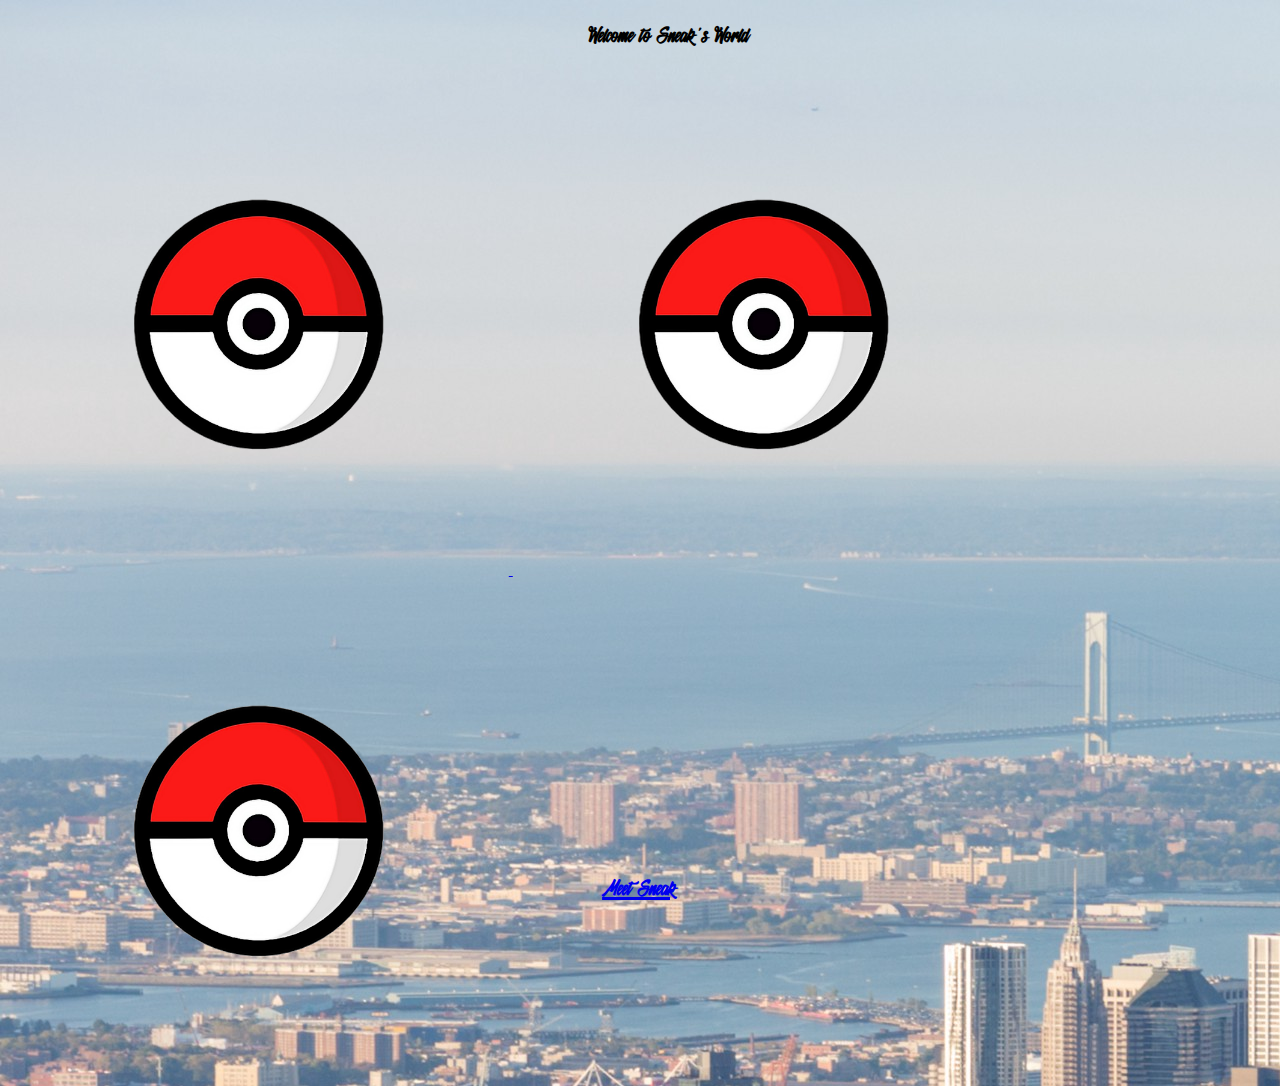
<file: index.html>
<!doctype html>
<html>
<head>
<meta charset="utf-8">
<link href="styles.css" rel="stylesheet" type="text/css">
<title>SneaksWorld</title>
</head>
	<h1>Welcome to Sneak's World</h1>
<body>
 
<section class = "section-1">    

<a href ="nikeredirect.html">
<img class ="Pokeball1" src="img/Pokeball.png" alt="pokeball" onMouseOver="this.src='img/PokeballOpen.png'" onMouseOut="this.src='img/Pokeball.png'">
	<a/>
<a href ="adidasredirect.html">
<img class ="Pokeball1" src="img/Pokeball.png" alt="pokeball" onMouseOver="this.src='img/PokeballOpen.png'" onMouseOut="this.src='img/Pokeball.png'">
	<a/>
    
<a href ="newbalanceredirect.html">
	<img class ="Pokeball1" src="img/Pokeball.png" alt="pokeball" onMouseOver="this.src='img/PokeballOpen.png'" onMouseOut="this.src='img/Pokeball.png'">
	<a/>
    </section>
    
    

 <a href="meetsneak.html">
    <h2> Meet Sneak</h2>
     </a>
	
    
</body>
</html>
</file>
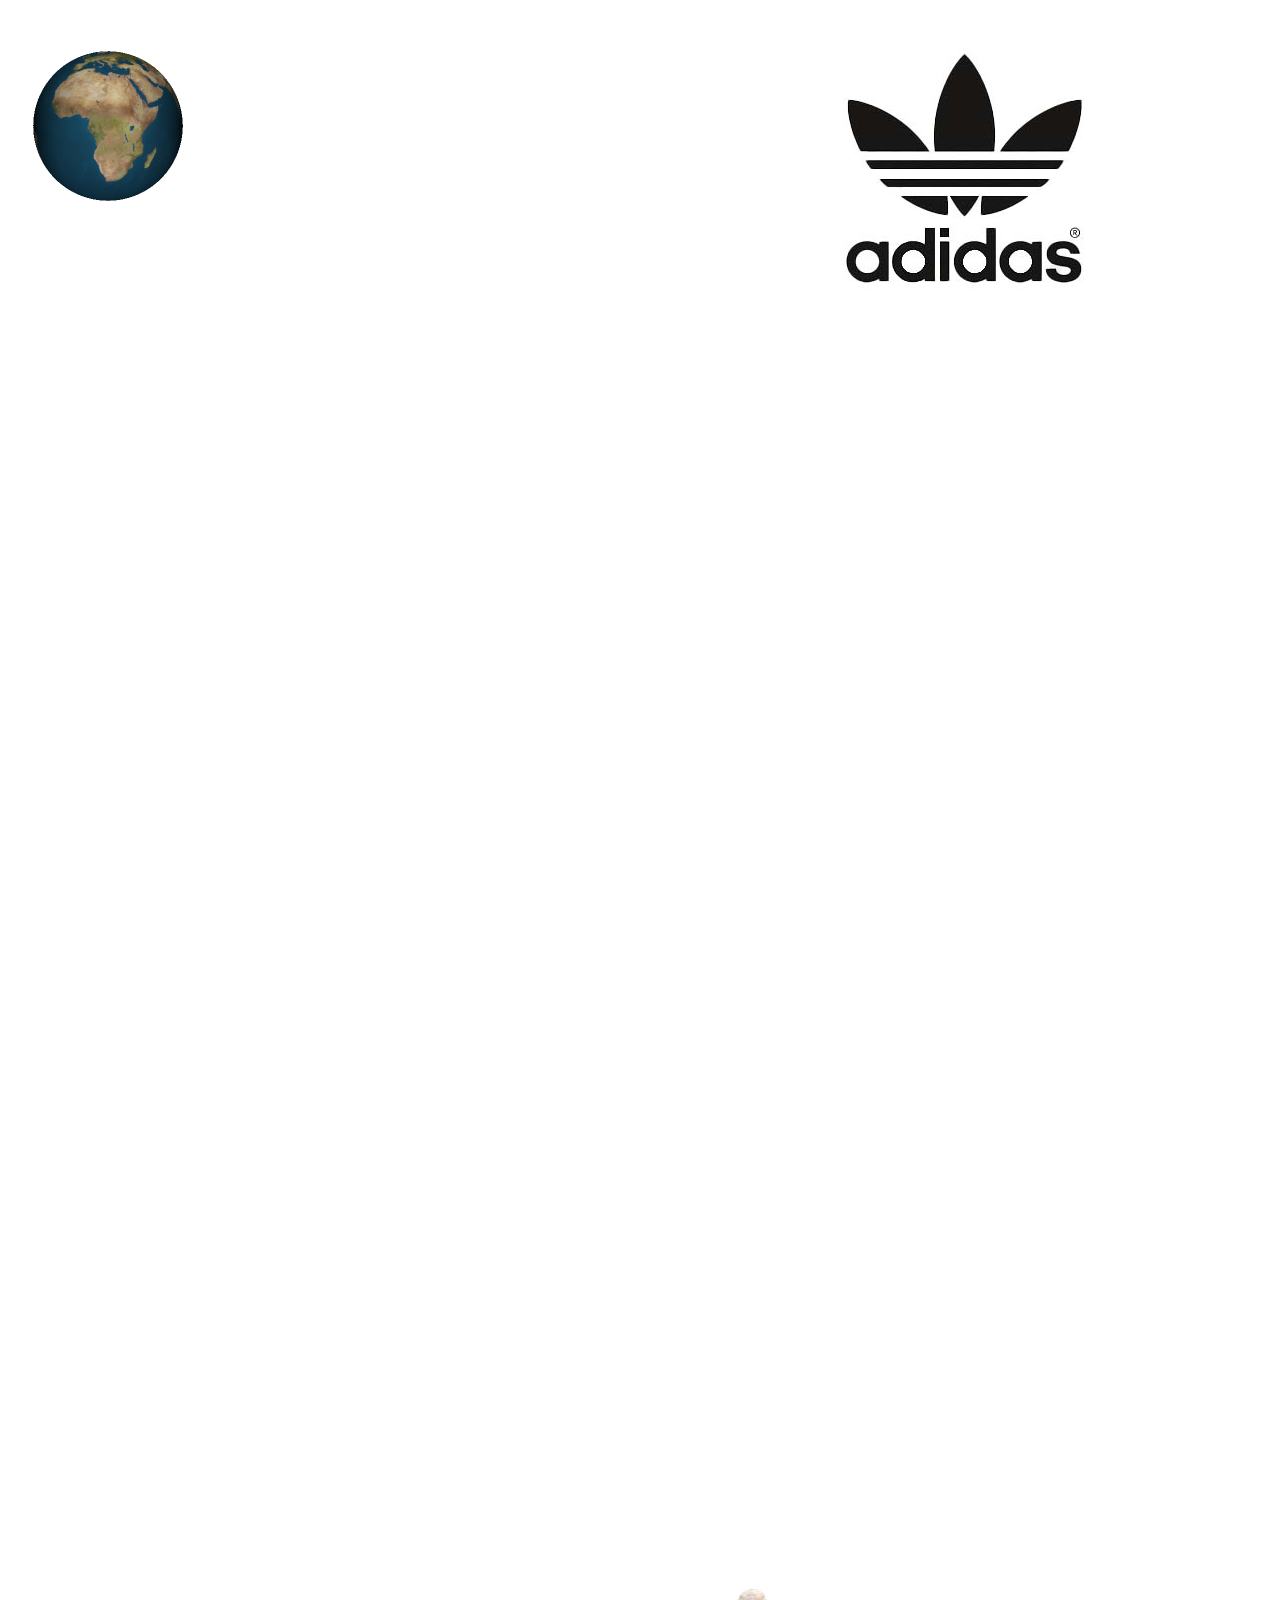
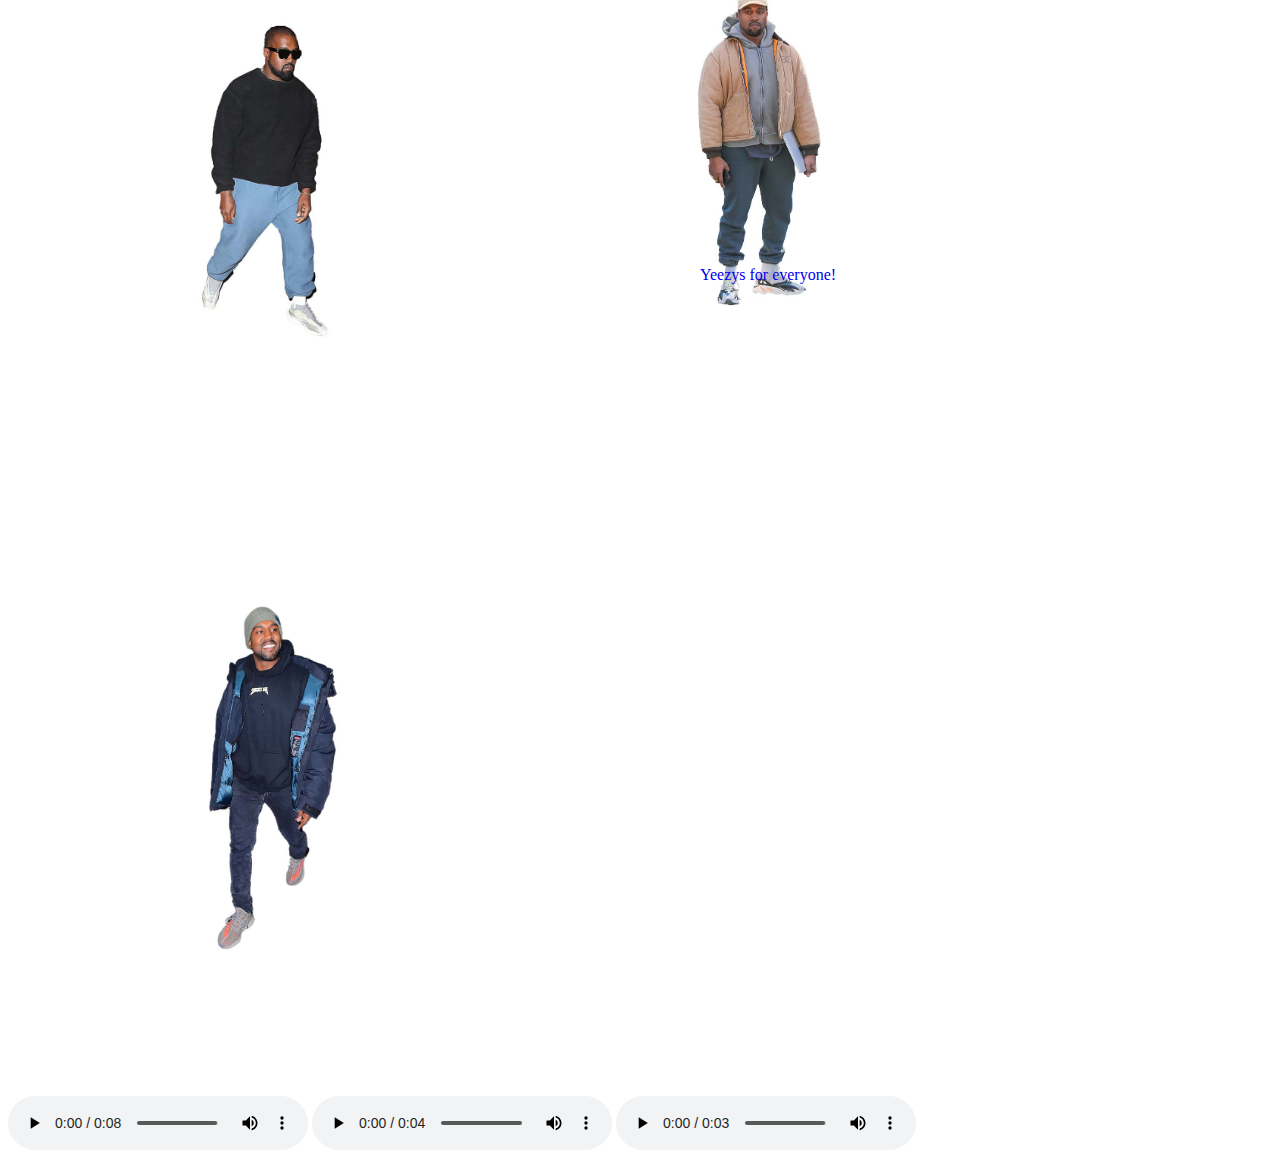
<file: adidasredirect.html>
<!doctype html>
<html>
<head>
<meta charset="utf-8">
    <link href="adidascss.css" rel="stylesheet" type="text/css">
<title>AdidasRedirect</title>
</head>

<body>
	<br>
	<a href ="index.html">
	<img class ="Globe" src="img/RotatingGlobe.gif" alt="spinningglobe" >
    <a/>  
	<img class ="ALogo" src="img/AdidasLogo.jpg" alt = "AdidasLogo">
        <br>
        
<div class = "RunDMC">
<iframe width="100%" height="1000" src="https://www.youtube.com/embed/JNua1lFDuDI" frameborder="0" allow="accelerometer; autoplay; clipboard-write; encrypted-media; gyroscope; picture-in-picture" allowfullscreen></iframe>
        </div>
     
    <div>
        
    <img class ="Kanye1" src="img/KanyeYeezy4.jpg">
        <a href ="https://www.yeezysupply.com/">
    <img class ="Kanye1" src="img/KanyeYeezy.jpg">
            <a/>
    <img class ="Kanye1" src="img/KanyeYeezy2.jpg">
        <a href="https://hypebeast.com/2017/7/kanye-west-promise-yeezys-for-everyone">
             <p>Yeezys for everyone!</p>
            </a>
       
    </div>
        
            <div>
    <audio controls>
  <source class = "AdidasAudio" src="vid/FactKanye.mp3" type="audio/mp3">
</audio>   
        <audio controls>
  <source class = "AdidasAudio" src="vid/Beastieboys.mp3" type="audio/mp3">
</audio>   
    <audio controls>
  <source class = "AdidasAudio" src="vid/StripesAdidas.mp3" type="audio/mp3">
</audio> </div>  
</body>
</html>
</file>
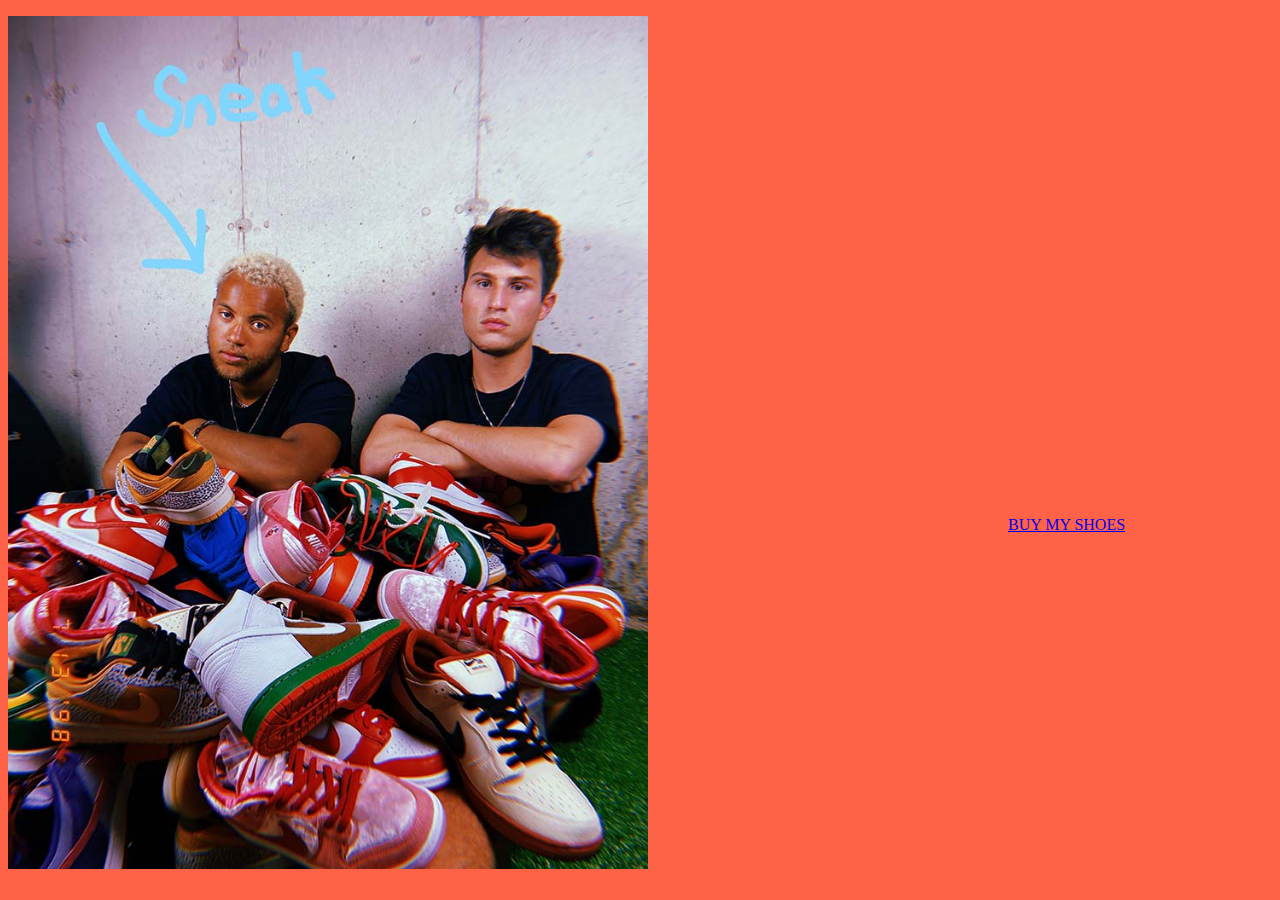
<file: meetsneak.html>
<!doctype html>
<html>
<head>
<meta charset="utf-8">
    <link href="meetsneakcss.css" rel="stylesheet" type="text/css">
<title>meetsneak</title>
</head>

<body>
    
    <img class ="sneak" src="img/Sneak2.jpg" alt="sneakandshoes" >
    <a href="https://www.instagram.com/219.hype/?hl=en">
             <p>BUY MY SHOES</p>
            </a>
</body>
</html>
</file>
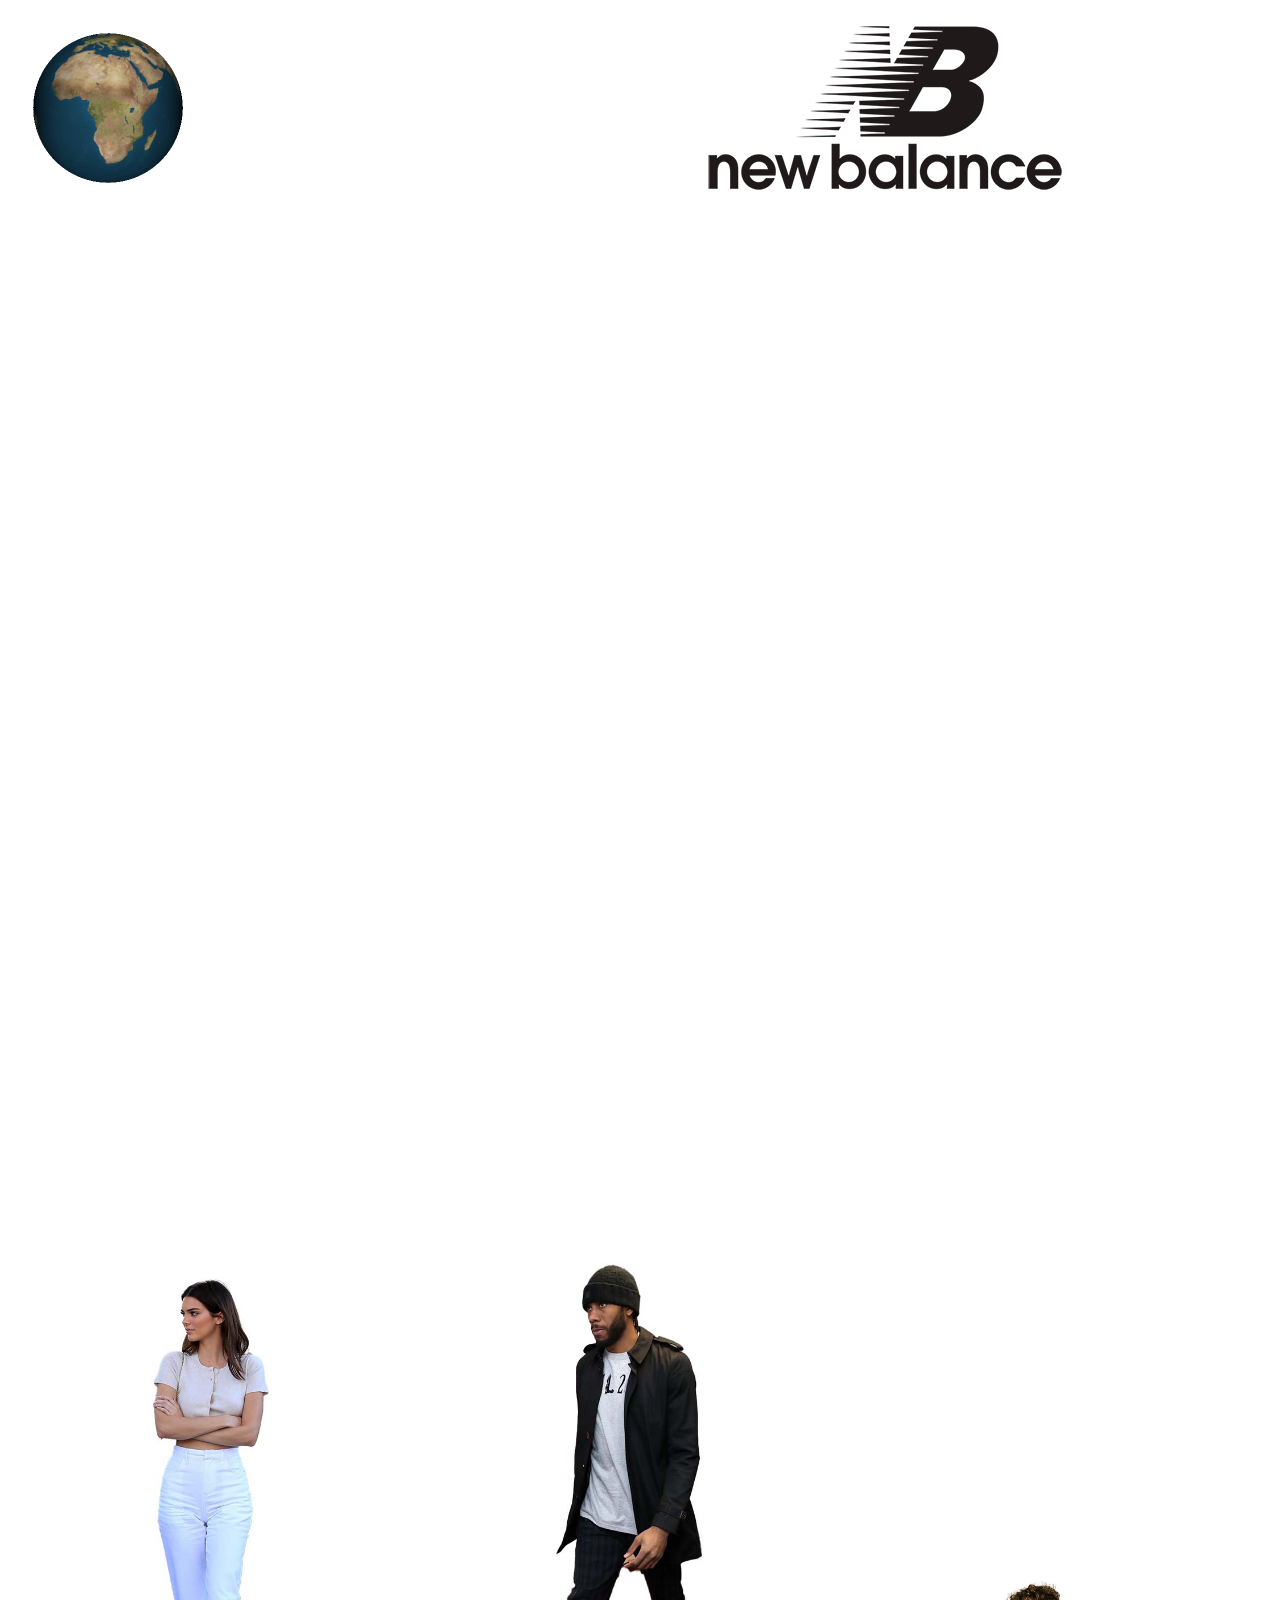
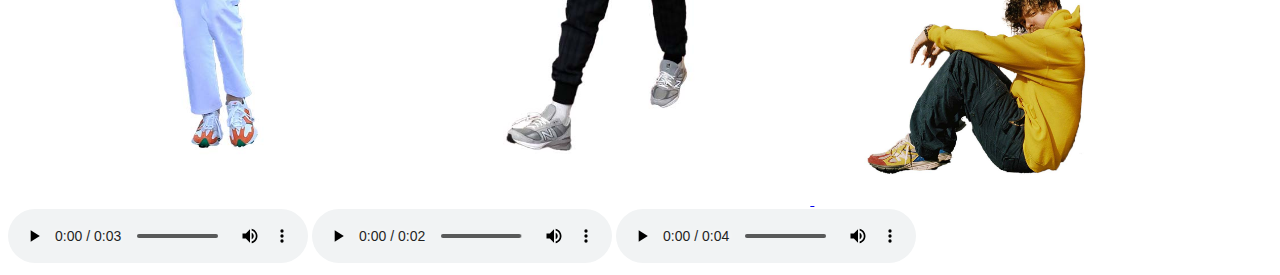
<file: newbalanceredirect.html>
<!doctype html>
<html>
<head>
<meta charset="utf-8">
	<link href="newbalancecss.css" rel="stylesheet" type="text/css">
<title>NewBalanceReDirect</title>
</head>

<body>
	<div class="parent">
	<img class ="NBLogo" src="img/NewBalanceLogo.png">
	<a href ="index.html">
	<img class ="Globe" src="img/RotatingGlobe.gif" alt="spinningglobe" >
		<a/>
	</div>
        
        <div class = "SYRE">
   <iframe width="100%" height="1000" src="https://www.youtube.com/embed/VmX4iGk-AuU" frameborder="0" allow="accelerometer; autoplay; clipboard-write; encrypted-media; gyroscope; picture-in-picture" allowfullscreen></iframe>
        </div>

        
    <img class ="Celeb1" src="img/Kendallnewbal.jpg">
    <a href ="https://stockx.com/new-balance-574-kawhi-leonard-bhm-2020">
    <img class ="Celeb1" src="img/kawhinewbal.jpg">
        </a>
    <img class ="Celeb1" src="img/NewBalJackHarlow.jpg">

             <audio controls>
  <source class = "NBAudio" src="vid/WhatsPoppin.mp3" type="audio/mp3">
</audio>   
        <audio controls>
  <source class = "NBAudio" src="vid/NBDrippy.mp3" type="audio/mp3">
</audio>   
    <audio controls>
  <source class = "NBAudio" src="vid/StepNB.mp3" type="audio/mp3">
</audio>
    
    
       
    </div>
</body>
</html>
</file>
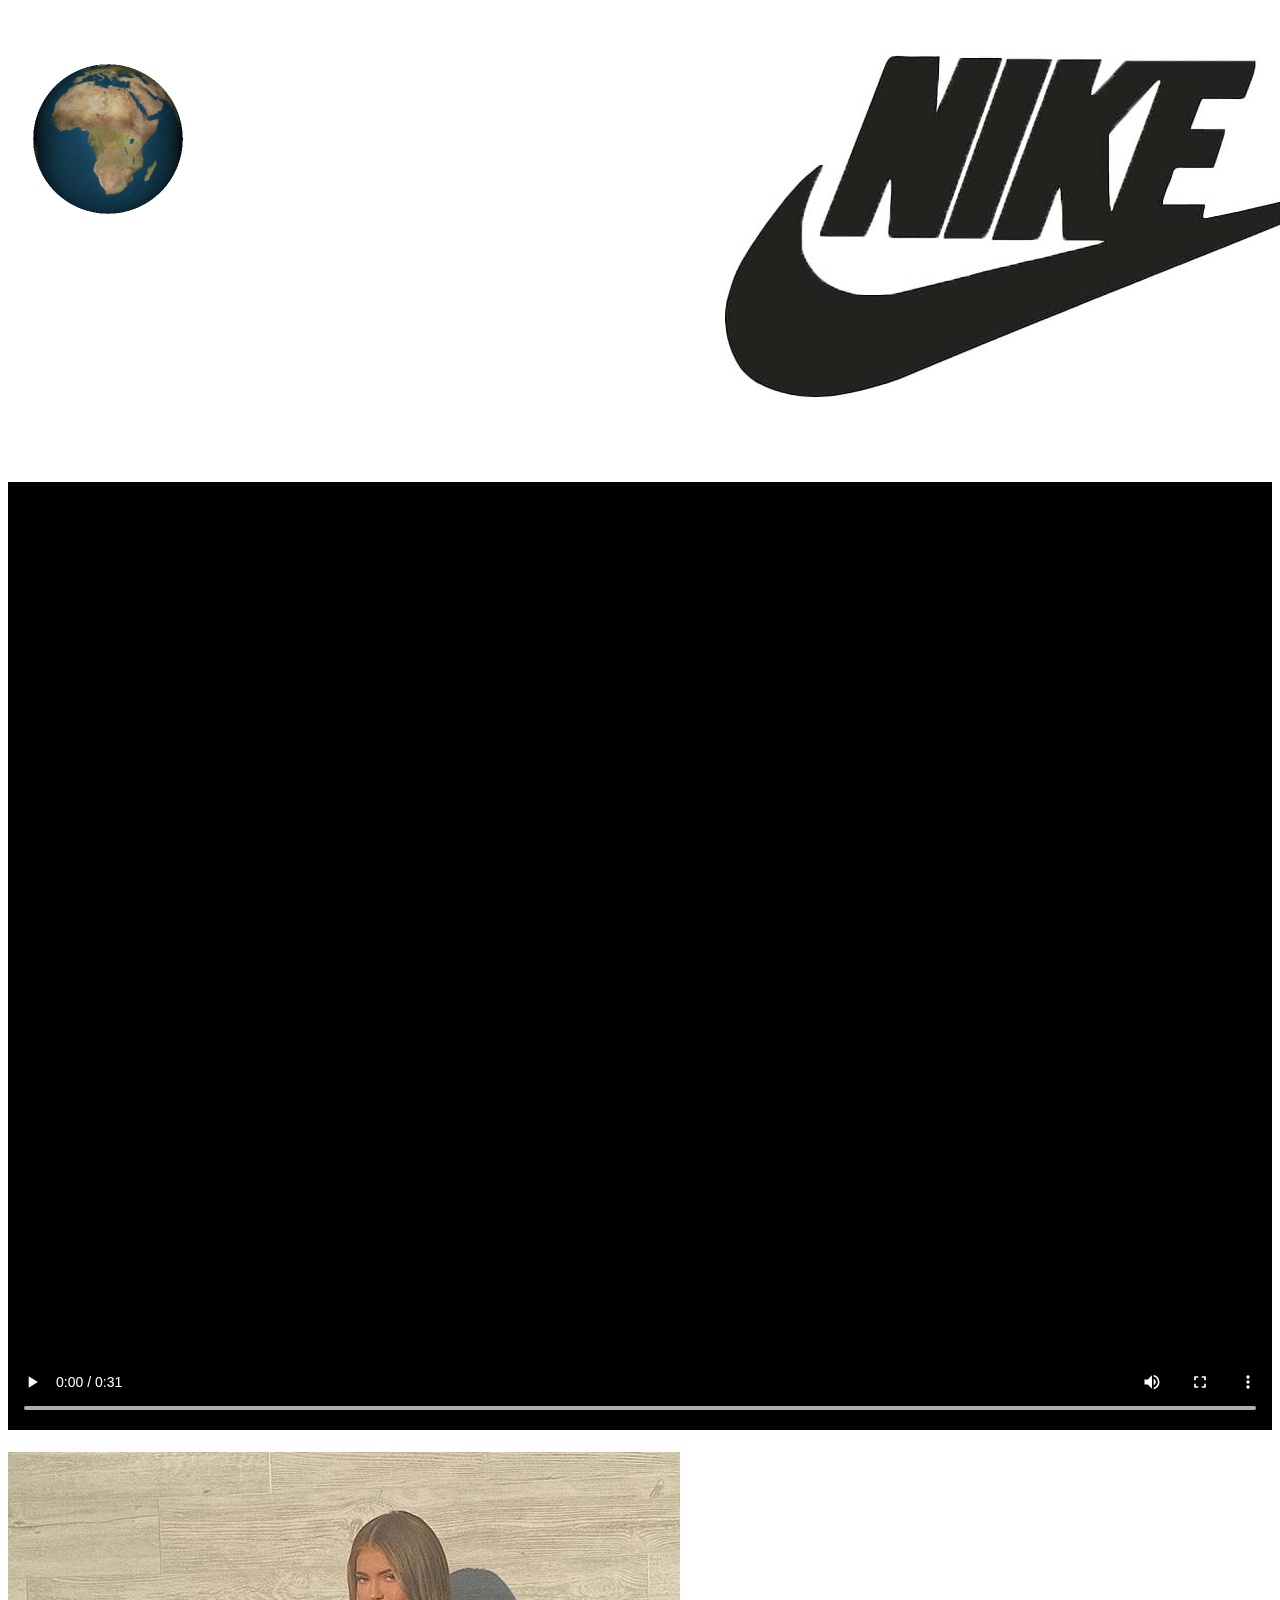
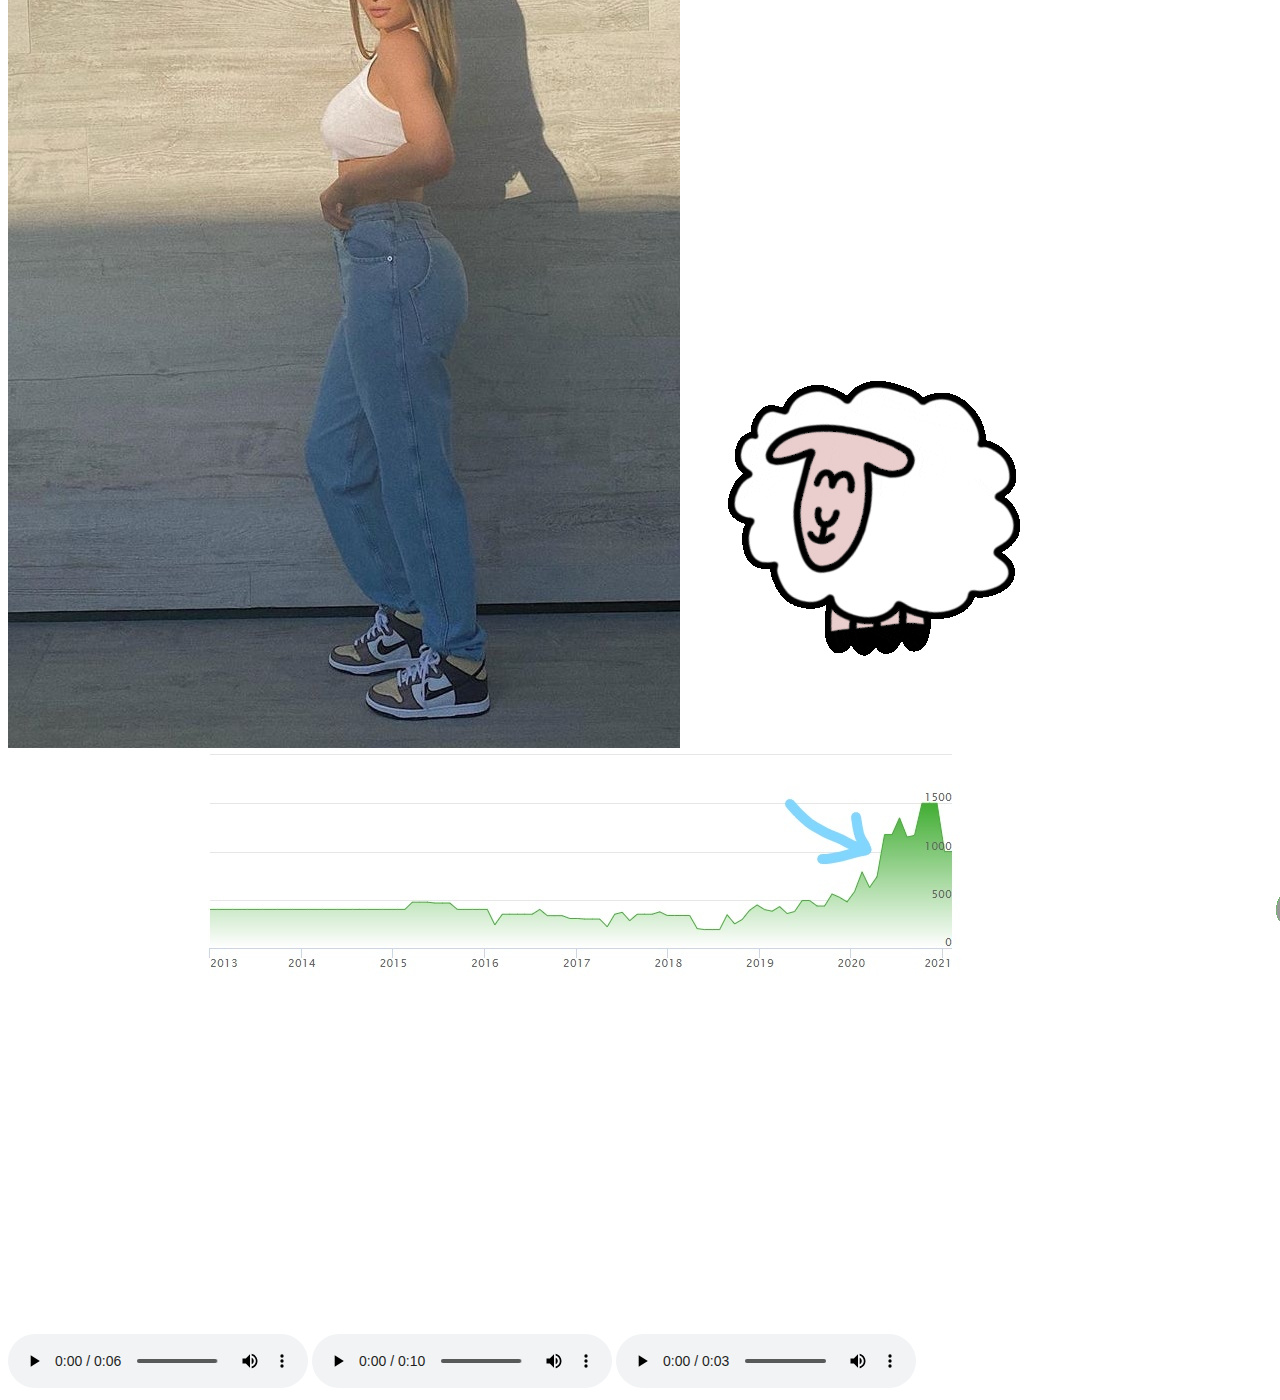
<file: nikeredirect.html>
<!doctype html>
<html>
<head>
<meta charset="utf-8">
	<link href="nikecss.css" rel="stylesheet" type="text/css">
<title>NikeRedirect</title>
</head>
<h1></h1>
<body><br>
    
	<div class="parent">
	<img class ="NLogo" src="img/NikeLogo2.jpg">
	<a href ="index.html">
	<img class ="Globe" src="img/RotatingGlobe.gif" alt="spinningglobe" >
		<a/>
	</div>
	
        <br>
<div class = "BannedVideo">
<video width="100%"  controls>
  <source src="vid/Bannedmp4.mp4"></video>
<div><br>
    
<div>
    <a href="https://www.instagram.com/kyliejenner/">
<img class = "Kylie" src="img/KylieFerris.jpg" alt ="KylieJenner">
        </a>
<img class = "Kylie1" src="img/FerrisGraphA.jpg" alt ="KylieStockX">

<a href="https://stockx.com/nike-dunk-sb-high-ferris-bueller">
<img class ="Sheep" src="img/sheep1.gif" alt="sheepgif1" >
<img class ="Sheep2" src="img/sheep2.gif" alt="sheepgif1" >
    </a></div> 
    
    <audio controls>
  <source class = "NikeAudio" src="vid/DrakeBands.mp3" type="audio/mp3">
</audio>   
        <audio controls>
  <source class = "NikeAudio" src="vid/Nikes.mp3" type="audio/mp3">
</audio>   
    <audio controls>
  <source class = "NikeAudio" src="vid/NikeBoys.mp3" type="audio/mp3">
</audio>
    
    
    
                                
</body>
</html>
</file>
<file: styles.css>
@charset "utf-8";
@import url("webfonts/Black_sneakers/stylesheet.css");

/* CSS Document */

body{
    background-image: url("img/NYSkyB.jpeg");
}


.Pokeball1{
  	float: center;
  width: 20%;
  padding: 124px;


}

.section-1{
    width: 100%;
    height:400px;
}
h1 {
    font-family: "Black sneakers";
    padding-left: 46%;
    font-size: xx-large;
    
}

h2{
    padding-top: 375px;
    padding-left: 47%;
    font-family: "Black sneakers";
    font-size: xx-large;
    
}
</file>
<file: adidascss.css>
@charset "utf-8";
/* CSS Document */

.Globe{
	width: 200px;
	height: 200px;
}
    
.ALogo{
  margin-left: auto;
  margin-right: auto;
position: absolute;
    padding-left: 500px;
}

.RunDMC{
    padding-top: 200px;
}

.Kanye1{
  	float: center;
  width: 20%;
  padding: 124px;
}

p{
    top:1850px;
    left: 700px;
    position: absolute;
}
</file>
<file: meetsneakcss.css>
@charset "utf-8";
/* CSS Document */

.sneak{
    width: 50%;
    position: absolute;
}

p{
    padding-left: 1000px;
    padding-top: 500px;
    position: relative;
}

body{
    background-color: tomato;
}
</file>
<file: newbalancecss.css>
@charset "utf-8";
/* CSS Document */

.NBLogo{
  margin-left: auto;
  margin-right: auto;
	position: absolute;
	padding-left: 700px;
}

 .Globe{
	width: 200px;
	height: 200px;
	position: relative;
	}
	
.Celeb1{
  	float: center;
  padding: 10px;
      width: 30%;
}
	
.parent {
  position: relative;
  top: 0;
  left: 0;
}

.SYRE{
    
}
</file>
<file: nikecss.css>
@charset "utf-8";
/* CSS Document */


h1{
	vertical-align: center;
}

.Globe{
	width: 200px;
	height: 200px;
	position: absolute;
}
.NLogo{
  margin-left: auto;
  margin-right: auto;
position: absolute;
padding-left: 700px;
}

.BannedVideo{
    margin-top: 425px;
}


body{

}

.Kylie1{
    margin-bottom: 350px;
    margin-left: 200px;
    position: relative;
    top: 0;
    left: 0;
}

.Sheep{
    top:1950px;
    left: 700px;
    position: absolute;
}
.Sheep2{
    top:2320px;
    left: 1200px;
    position: absolute;
}
.NikeAudio{
  	float: center;
  width: 20%;
  padding-top: 500px;
}
</file>
